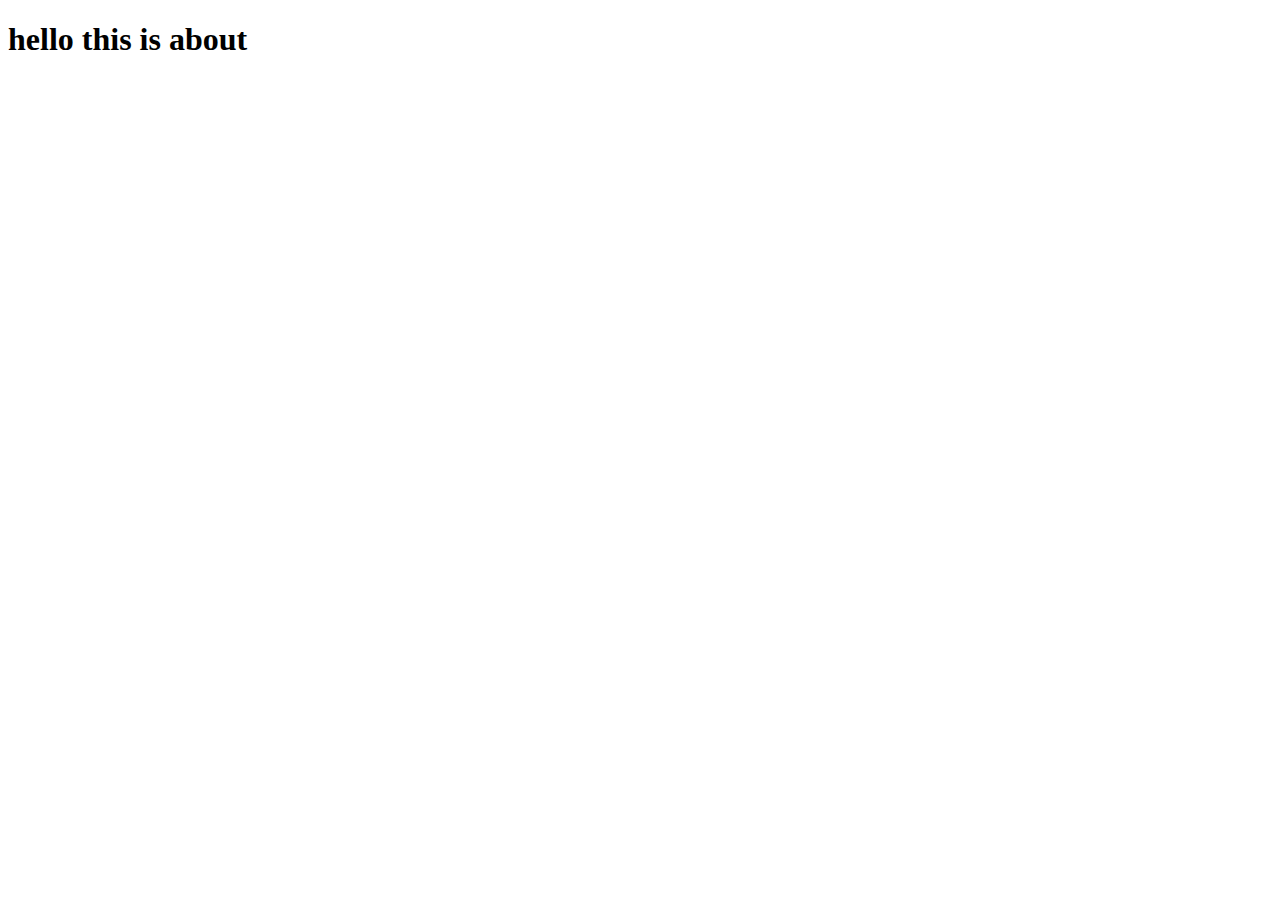
<file: About/About.html>
<!DOCTYPE html>
<html lang="en">
<head>
    <meta charset="UTF-8">
    <meta name="viewport" content="width=device-width, initial-scale=1.0">
    <title>Document</title>
</head>
<body>
    <h1>hello this is about</h1>
</body>
</html>
</file>
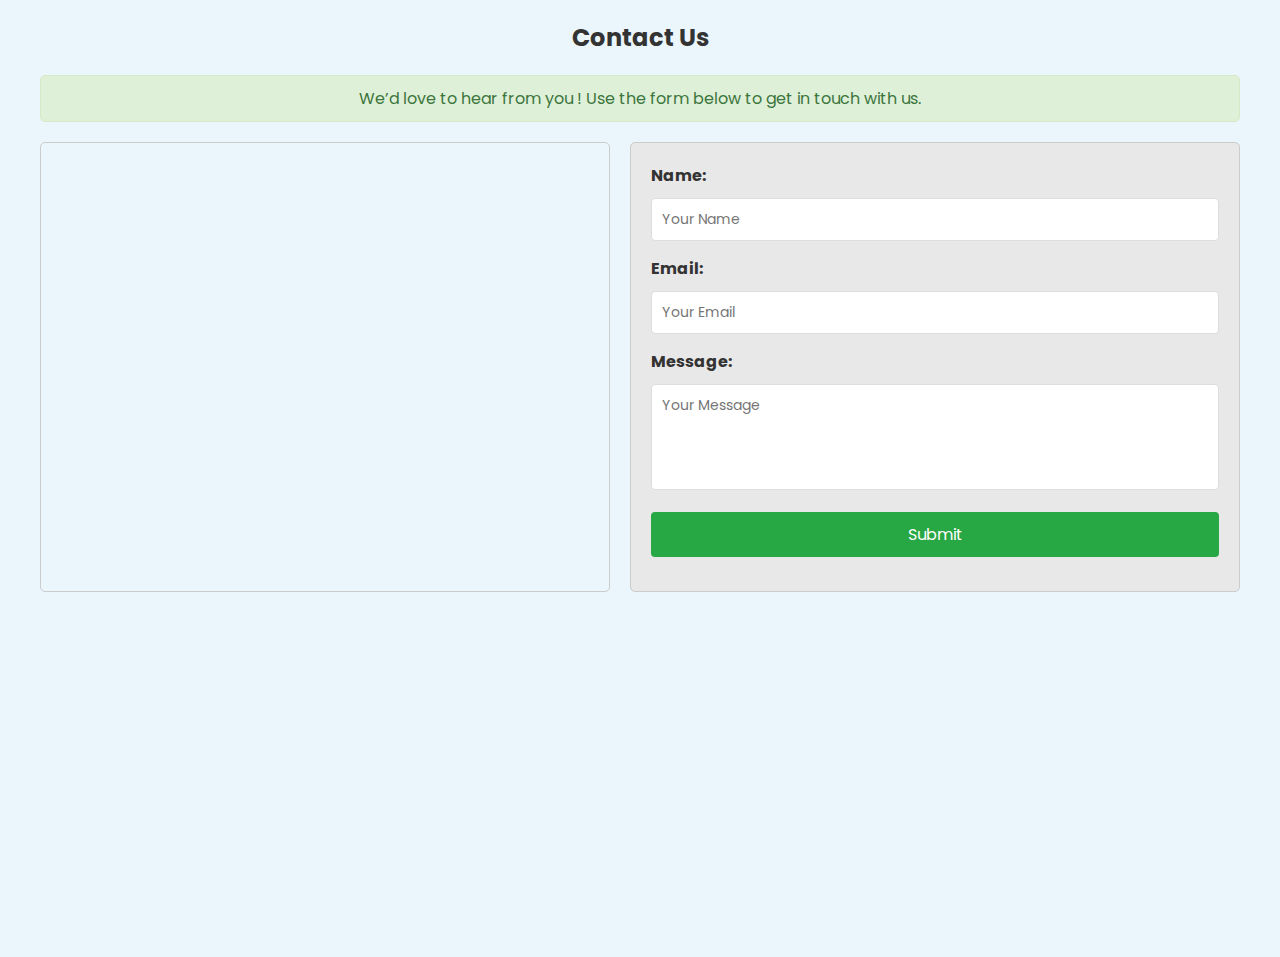
<file: Contact/Contact.html>
<!DOCTYPE html>
<html lang="en">
<head>
    <meta charset="UTF-8">
    <meta name="viewport" content="width=device-width, initial-scale=1.0">
    <title>Contact</title>
    <link rel="stylesheet" href="contact.css">
</head>
<body>
  
    <div class="container">
        <div class="header">
            <h1>Contact Us</h1>
           
        </div>
         
        <div class="thank-you">
            <p>We’d love to hear from you ! Use the form below to get in touch with us.</p>
        </div>
        <div class="content">
            <div class="google-map">
                <iframe src="https://www.google.com/maps/embed?pb=!1m18!1m12!1m3!1d3151.8354345093695!2d144.9559283158226!3d-37.81720944202144!2m3!1f0!2f0!3f0!3m2!1i1024!2i768!4f13.1!3m3!1m2!1s0x6ad642af0f11fd81%3A0xf577d1d8ed1b8e63!2sElizabeth%20St%2C%20Melbourne%20VIC%203000%2C%20Australia!5e0!3m2!1sen!2sus!4v1614054568376!5m2!1sen!2sus" allowfullscreen="" loading="lazy"></iframe>
            </div>
            <div class="contact-form">
                <label for="name">Name:</label>
                <input type="text" id="name" placeholder="Your Name">

                <label for="email">Email:</label>
                <input type="email" id="email" placeholder="Your Email">

                <label for="message">Message:</label>
                <textarea id="message" rows="4" placeholder="Your Message" style="resize: none;"></textarea>
                <button type="submit">Submit</button>
              
            </div>
        </div>
    </div>
    
    
    <!-- Footer -->
    <footer>
        <div class="footer-content">
            <p>&copy; 2024 Waste Management System (Waste2Wealth). All Rights Reserved.</p>
            <nav>
                <ul>
                    <li><a href="#privacy">Privacy Policy</a></li>
                    <li><a href="#terms">Terms of Service</a></li>
                </ul>
            </nav>
            <div class="social-media">
                <a href="https://www.facebook.com" target="_blank"><i class="fab fa-facebook-f"></i></a>
                <a href="https://www.linkedin.com" target="_blank"><i class="fab fa-linkedin-in"></i></a>
                <a href="https://www.instagram.com" target="_blank"><i class="fab fa-instagram"></i></a>
            </div>
        </div>
    </footer>
    
    <script>
        window.addEventListener('scroll', function() {
            const footer = document.querySelector('footer');
            const footerPosition = footer.getBoundingClientRect().top;
            const windowHeight = window.innerHeight;

            // Trigger the animation when the footer comes into view
            if (footerPosition < windowHeight) {
                footer.classList.add('visible');
            }
        });

 


    </script>
</body>
</html>
</file>
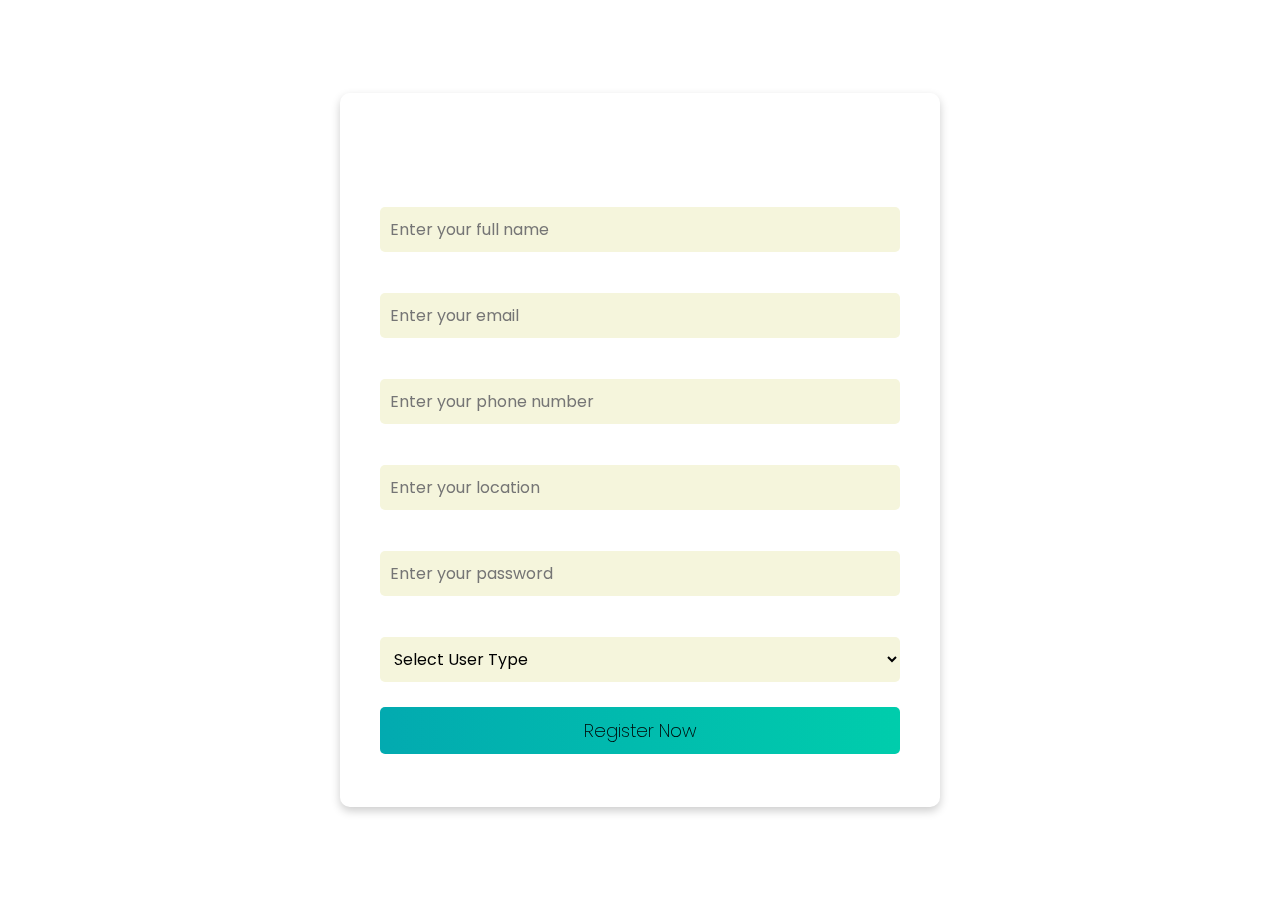
<file: Register/Register.html>
<!DOCTYPE html>
<html lang="en">
<head>
    <meta charset="UTF-8">
    <meta name="viewport" content="width=device-width, initial-scale=1.0">
    <title>Register Now</title>
    <link rel="stylesheet" href="Register.css">
</head>
<body>
    <div class="container">
        <h1>Create Your Account Now</h1>
        <form>
            <div class="form-group">
                <label for="full-name">Full Name</label>
                <input type="text" id="full-name" name="full-name" placeholder="Enter your full name" required>
            </div>
            <div class="form-group">
                <label for="email">Email</label>
                <input type="email" id="email" name="email" placeholder="Enter your email" required>
            </div>
            <div class="form-group">
                <label for="phone">Phone Number</label>
                <input type="tel" id="phone" name="phone" placeholder="Enter your phone number" required>
            </div>
            <div class="form-group">
                <label for="location">Location</label>
                <input type="text" id="location" name="location" placeholder="Enter your location" required>
            </div>
            <div class="form-group">
                <label for="password">Password</label>
                <input type="password" id="password" name="password" placeholder="Enter your password" required>
            </div>
           
            <div class="form-group">
                <label for="user-type">User Type</label>
                <select id="user-type" name="user-type" required>
                    <option value="">Select User Type</option>
                    <option value="buyer">Buyer</option>
                    <option value="seller">Seller</option>
                    <option value="admin">Admin</option>
                </select>
            </div>
            <button type="submit" class="btn btn-primary"><a href="../WasteCategory/Wastecat.html">Register Now</a></button>
            <div class="btn-secondary">
                <a href="../Login/Login.html">Already have an account? Login</a>
            </div>
        </form>
    </div>
</body>
</html>
</file>
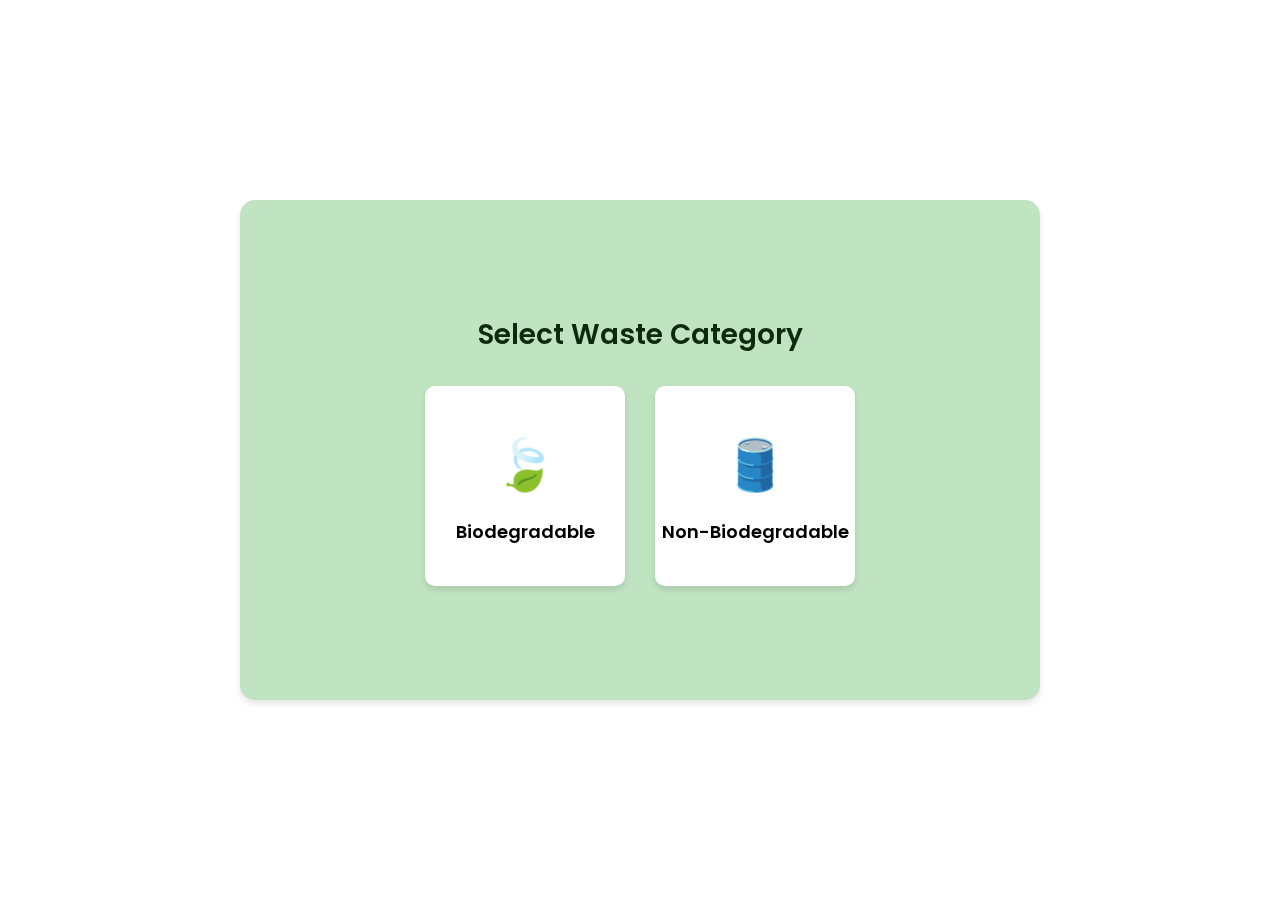
<file: WasteCategory/Wastecat.html>
<!DOCTYPE html>
<html lang="en">
<head>
  <meta charset="UTF-8">
  <meta name="viewport" content="width=device-width, initial-scale=1.0">
  <title>Select Waste Category</title>
 
  <link rel="stylesheet" href='./WasteCate.css'>
</head>
<body>
  <div class="container">
    <div class="heading">Select Waste Category</div>
    <div class="buttons">
      <a href="../WasteCalc/Calculator.html" class="button">
        <div class="button-icon biodegradable">🍃</div>
        <div class="button-text">Biodegradable</div>
      </a>
      <a href="../WasteCalc/Calculator.html" class="button">
        <div class="button-icon non-biodegradable">🛢️</div>
        <div class="button-text">Non-Biodegradable</div>
      </a>
    </div>
  </div>
</body>
</html>
</file>
<file: Register/Register.css>
@import url('https://fonts.googleapis.com/css2?family=Oswald:wght@200..700&family=Poppins:ital,wght@0,100;0,200;0,300;0,400;0,500;0,600;0,700;0,800;0,900;1,100;1,200;1,300;1,400;1,500;1,600;1,700;1,800;1,900&display=swap');


* {
    margin: 0;
    padding: 0;
    box-sizing: border-box;
    font-family: 'Poppins', sans-serif;
}

body {
    display: flex;
    justify-content: center;
    align-items: center;
    min-height: 100vh;
    font-family: Arial, sans-serif;
    background-image: url('https://images.unsplash.com/photo-1446608943998-cbd52b140335?q=80&w=1974&auto=format&fit=crop&ixlib=rb-4.0.3&ixid=M3wxMjA3fDB8MHxwaG90by1wYWdlfHx8fGVufDB8fHx8fA%3D%3D');
}

.container {
    background: rgba(255, 255, 255, 0.1);
    padding: 20px 40px;
    border-radius: 10px;
    box-shadow: 0 4px 10px rgba(0, 0, 0, 0.2);
    backdrop-filter: blur(20px);
    width: 100%;
    max-width: 600px;
    animation: popUp 0.7s ease-out forwards;
}

h1 {
    color: white;
    text-align: center;
    margin-bottom: 20px;
}

.form-group {
    margin-bottom: 15px;
}

.form-group label {
    display: block;
    color: white;
    font-size: 14px;
    margin-bottom: 5px;
}

.form-group input {
    width: 100%;
    padding: 10px;
    border: none;
    border-radius: 5px;
    font-size: 16px;
   background-color: beige;
}

.form-group input:focus {
    outline: none;
    box-shadow: 0 0 5px #2575fc;
}

.btn {
    width: 100%;
    padding: 10px;
    margin-top: 10px;
    border: none;
    border-radius: 5px;
    font-size: 16px;
    cursor: pointer;
}

.btn-primary {
    background: #02aab0; /* fallback for old browsers */
  background: -webkit-linear-gradient(to right, #02aab0, #00cdac); /* Chrome 10-25, Safari 5.1-6 */
  background: linear-gradient(to right, #02aab0, #00cdac); /* W3C, IE 10+/ Edge, Firefox 16+, Chrome 26+, Opera 12+, Safari 7+ */
 font-weight: 200;
 font-size: large;
 transition: transform 0.5s cubic-bezier(0.25, 1.5, 0.5, 1);
}

.btn-primary:hover {
    transform: scale(1.1);
   
}

.btn-secondary {
    background-color: transparent;
    color: white;
    text-align: center;
    padding-top: 8px;
}

.btn-secondary:hover {
    text-decoration: underline;
}

.btn-secondary a {
    color: inherit;
    text-decoration: none;
}

.btn-secondary a:hover {
    text-decoration: none;
    transform: scale(1.1);
}

@media (max-width: 768px) {
    .container {
        padding: 15px 20px;
    }
}

#user-type{
    width: 100%;
    padding: 10px;
    border: none;
    border-radius: 5px;
    font-size: 16px;
    background-color: beige;
}
/* Animations */
@keyframes popUp {
    0% {
        transform: scale(0.8);
        opacity: 0;
    }
    100% {
        transform: scale(1);
        opacity: 1;
    }
}
a{
    text-decoration: none;
    color: black;
}
</file>
<file: WasteCategory/WasteCate.css>
@import url('https://fonts.googleapis.com/css2?family=Oswald:wght@200..700&family=Poppins:ital,wght@0,100;0,200;0,300;0,400;0,500;0,600;0,700;0,800;0,900;1,100;1,200;1,300;1,400;1,500;1,600;1,700;1,800;1,900&display=swap');


* {
    margin: 0;
    padding: 0;
    box-sizing: border-box;
    font-family: 'Poppins', sans-serif;
  }

  body {
    display: flex;
    justify-content: center;
    align-items: center;
    height: 100vh;
   background-image: url('https://cdn.pixabay.com/photo/2024/02/09/23/02/trees-8563877_1280.jpg');
    padding: 10px;
  }
  .container {
text-align: center;
background-color: rgba(129, 199, 132, 0.5); /* Semi-transparent green */
padding: 50px 20px;
backdrop-filter: blur(20px); /* Blur effect */
border-radius: 15px;
box-shadow: 0 4px 6px rgba(0, 0, 0, 0.1);
width: 80%;
max-width: 800px;
height: 500px; /* Increased height */
display: flex;
flex-direction: column;
justify-content: center;
align-items: center;
animation: popUp 0.7s ease-out forwards;
}

  /* Animations */
@keyframes popUp {
  0% {
      transform: scale(0.8);
      opacity: 0;
  }
  100% {
      transform: scale(1);
      opacity: 1;
  }
}

  .heading {
    font-size: 28px;
    font-weight: 600;
    color: #0d2a0e;
    margin-bottom: 30px;
  }

  .buttons {
    display: flex;
    gap: 30px;
    justify-content: center;
    align-items: center;
  }

  .button {
    display: flex;
    flex-direction: column;
    justify-content: center;
    align-items: center;
    width: 200px;
    height: 200px;
    background-color: white; /* Buttons stand out against green */
    border-radius: 10px;
    box-shadow: 0 4px 6px rgba(0, 0, 0, 0.1);
    cursor: pointer;
    transition: transform 0.3s ease, box-shadow 0.3s ease;
    text-decoration: none;
    color: inherit;
  }

  .button:hover {
    transform: translateY(-10px);
    box-shadow: 0 8px 12px rgba(0, 0, 0, 0.2);
  }

  .button-icon {
    font-size: 50px;
    margin-bottom: 15px;
  }

  .biodegradable {
    color: #4caf50; /* Green for biodegradable */
  }

  .non-biodegradable {
    color: #1976d2; /* Blue for non-biodegradable */
  }

  .button-text {
    font-size: 18px;
    font-weight: 600;
  }

  /* Responsive Design */
  @media (max-width: 768px) {
    .button {
      width: 150px;
      height: 150px;
    }

    .button-icon {
      font-size: 40px;
    }

    .button-text {
      font-size: 16px;
    }
  }

  @media (max-width: 480px) {
    .buttons {
      flex-direction: column;
      gap: 20px;
    }

    .button {
      width: 100%;
      max-width: 300px;
    }
  }
</file>
<file: Contact/contact.css>
/* Font Awesome Icons */
@import url('https://cdnjs.cloudflare.com/ajax/libs/font-awesome/5.15.4/css/all.min.css');
@import url('https://fonts.googleapis.com/css2?family=Oswald:wght@200..700&family=Poppins:ital,wght@0,100;0,200;0,300;0,400;0,500;0,600;0,700;0,800;0,900;1,100;1,200;1,300;1,400;1,500;1,600;1,700;1,800;1,900&display=swap');

/* General Reset */
* {
    margin: 0;
    padding: 0;
    box-sizing: border-box;
     font-family: 'Poppins', sans-serif;
}



/* Body Styling */
body {
   
    background-color: #eaf6fc;
    min-height: 100vh;
    padding: 20px;
}

/* Container Styling */
.container {
    max-width: 1200px;
    margin: 0 auto;
    padding-bottom: 60px; /* Adds space for footer */
}

/* Header Styling */
.header h1 {
    text-align: center;
    margin-bottom: 20px;
    font-size: 24px;
    color: #333;
}


/* Thank You Message Styling */
.thank-you {
    padding: 10px;
    background-color: #dff0d8;
    color: #3c763d;
    text-align: center;
    border: 1px solid #d6e9c6;
    border-radius: 5px;
    margin-bottom: 20px;
}

/* Content Section (Form + Map) */
.content {
    display: flex;
    gap: 20px;
    margin-bottom: 40px; /* Adds space between form and footer */
}

/* Google Map Styling */
.google-map {
    flex: 1;
    height: 450px;
    border: 1px solid #ccc;
    border-radius: 5px;
    overflow: hidden;
}

.google-map iframe {
    width: 100%;
    height: 100%;
    border: none;
}

/* Contact Form Styling */
.contact-form {
    flex: 1;
    padding: 20px;
    border: 1px solid #ccc;
    border-radius: 5px;
    background-color: #e9e8e8;
}

.contact-form label {
    display: block;
    margin-bottom: 10px;
    font-weight: bold;
    color: #333;
}

.contact-form input,
.contact-form textarea {
    width: 100%;
    padding: 10px;
    margin-bottom: 15px;
    border: 1px solid #ddd;
    border-radius: 4px;
    font-size: 14px;
}

.contact-form button {
    width: 100%;
    padding: 10px;
    background-color: #28a745;
    color: white;
    border: none;
    border-radius: 4px;
    font-size: 16px;
    cursor: pointer;
}

.contact-form button:hover {
    background-color: #218838;
}

/* Footer Styling */
footer {
    background: linear-gradient(45deg, #34d399, #10b981, #34d399, #16a34a); /* Green gradient */
    background-size: 400% 400%;
    animation: gradientAnimation 5s ease infinite;
    color: white;
    padding: 20px;
    text-align: center;
    position: relative;
    width: 100%;
    opacity: 0;
    transform: translateY(100px);
    transition: opacity 0.6s ease, transform 0.6s ease;
}

footer.visible {
    opacity: 1;
    transform: translateY(0);
}

footer .footer-content {
    max-width: 1200px;
    margin: 0 auto;
}

footer nav ul {
    list-style-type: none;
    margin: 20px 0;
    padding: 0;
}

footer nav ul li {
    display: inline;
    margin: 0 15px;
}

footer nav ul li a {
    color: white;
    text-decoration: none;
    font-size: 16px;
    transition: color 0.3s ease;
}

footer nav ul li a:hover {
    color: #28a745;
}

footer .social-media {
    margin-top: 20px;
}

footer .social-media a {
    color: white;
    margin: 0 15px;
    font-size: 24px;
    transition: color 0.3s ease;
}

footer .social-media a:hover {
    color: #28a745;
}

/* Keyframe Animation for Gradient */
@keyframes gradientAnimation {
    0% {
        background-position: 0% 50%;
    }
    50% {
        background-position: 100% 50%;
    }
    100% {
        background-position: 0% 50%;
    }
}

/* Responsive Design for Mobile */
@media (max-width: 768px) {
    .content {
        flex-direction: column;
    }

    footer .footer-content {
        padding: 20px;
    }

    footer nav ul {
        text-align: center;
    }

    footer nav ul li {
        display: block;
        margin: 10px 0;
    }

    footer .social-media a {
        margin: 0 10px;
    }
}
</file>
